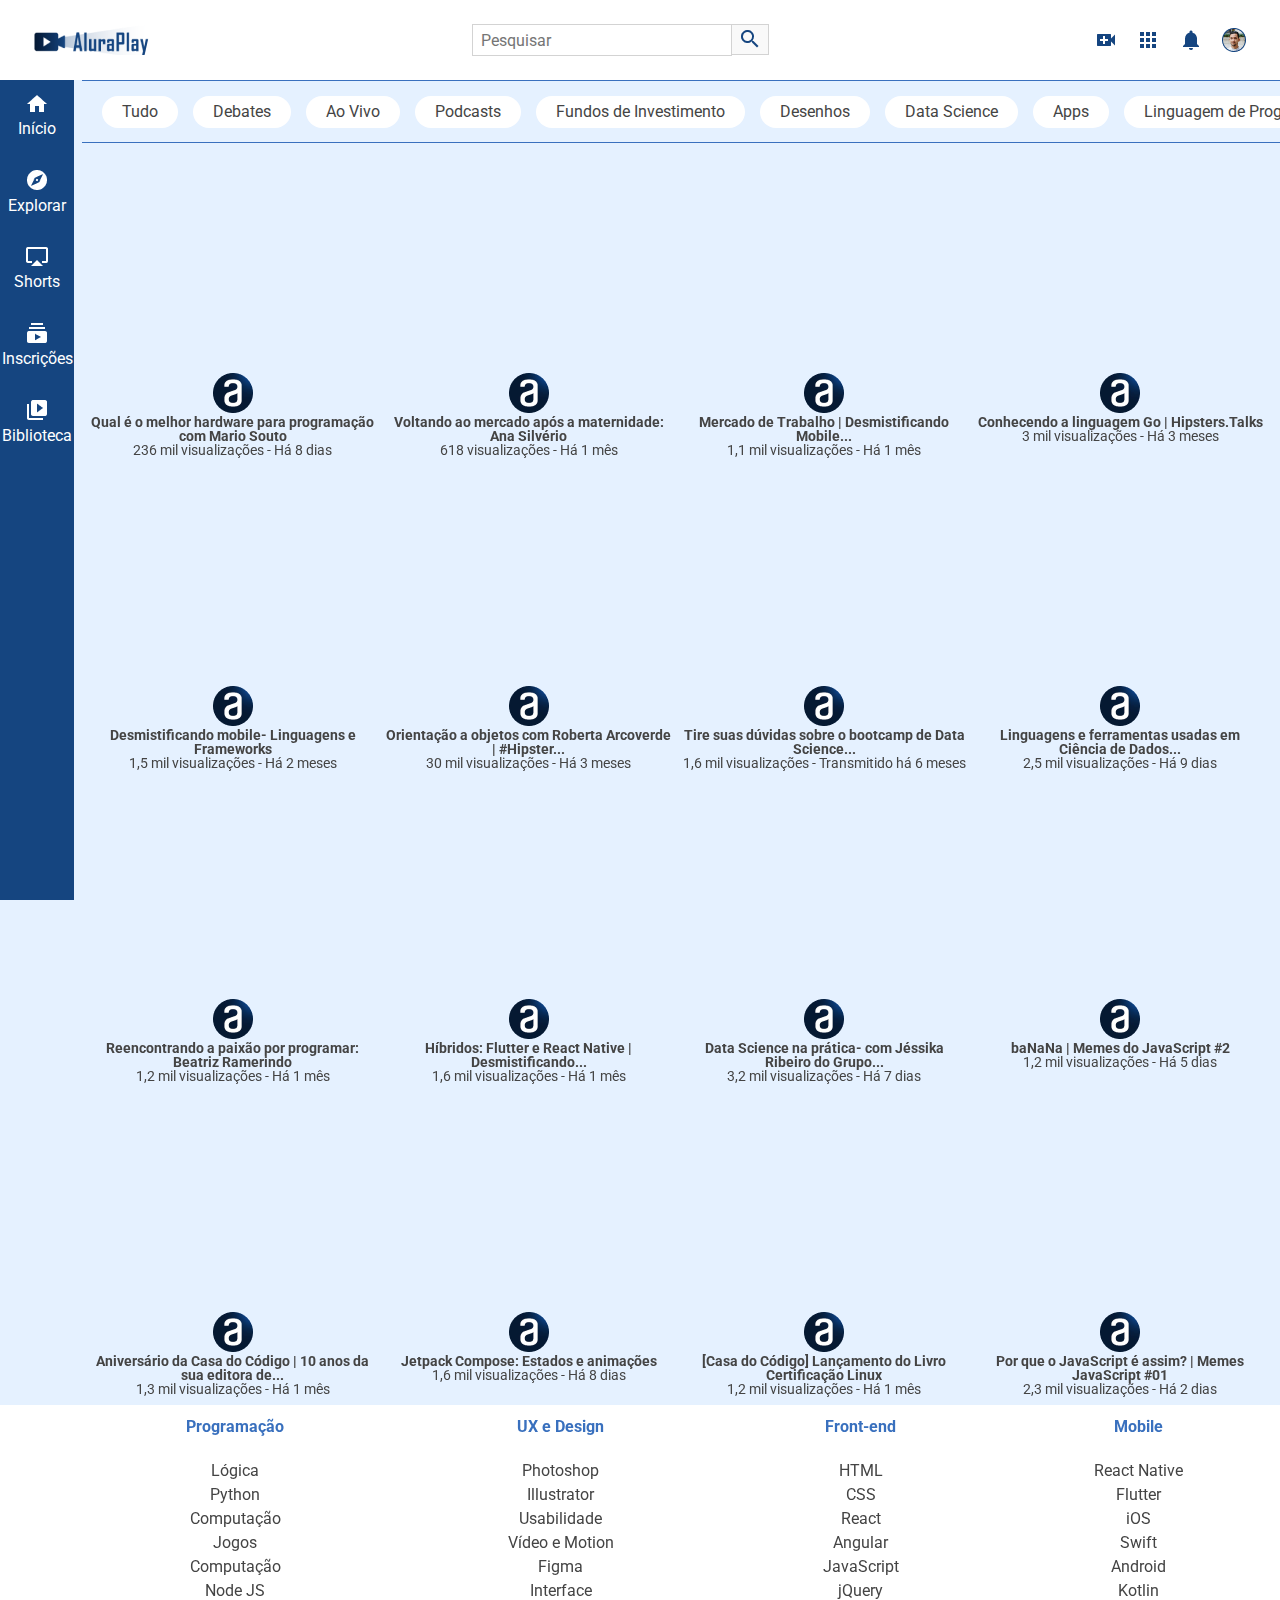
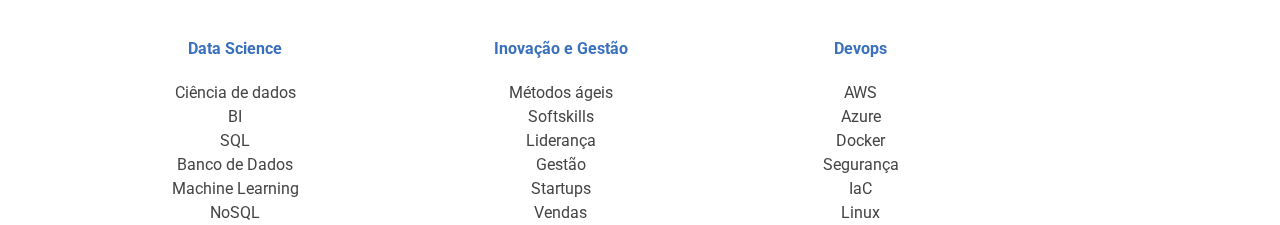
<file: CSS-Flexbox-e-layouts-responsivos/index.html>
<!DOCTYPE html>
<html lang="pt-br">

<head>
    <meta charset="UTF-8">
    <meta http-equiv="X-UA-Compatible" content="IE=edge">
    <meta name="viewport" content="width=device-width, initial-scale=1.0">
    <link href="https://fonts.googleapis.com/css2?family=Roboto:wght@400;700&display=swap" rel="stylesheet">
    <link rel="stylesheet" href="./css/reset.css">
    <link rel="stylesheet" href="./css/estilos.css">
    <link rel="stylesheet" href="flexbox.css">
    <title>AluraPlay</title>
    <link rel="shortcut icon" href="./img/favicon.ico" type="image/x-icon">
</head>

<body>

    <!-- Cabecalho -->
    <header>

        <nav class="cabecalho__container">

            <h1 class="logo__item" href="#"></h1>

            <div class="cabecalho__pesquisar__item">
                <form action="">
                    <input type="search" placeholder="Pesquisar" id="pesquisar" class="pesquisar__input">
                    <label for="pesquisar" class="pesquisar__label"></label>
                </form>
                <a href="#" class="cabecalho__audio"></a>
            </div>

            <div class="cabecalho__icones__item">
                <a href="#" class="cabecalho__videos"></a>
                <a href="#" class="cabecalho__apps"></a>
                <a href="#" class="cabecalho__notificacoes"></a>
                <a href="#" class="cabecalho__avatar"></a>
            </div>

        </nav>

    </header>

    <!-- Menu late ral -->

    <aside class="menu__container">
        <ul class="menu__lista">
            <li>
                <a class="menu__itens" href="#">
                    <i class="icone__inicio icone-item"></i>
                    <span>Início</span></a>
            </li>

            <li>
                <a class="menu__itens" href="#">
                    <i class="icone__explorar icone-item"></i>
                    <span>Explorar</span></a>
            </li>

            <li>
                <a class="menu__itens" href="#">
                    <i class="icone__shorts icone-item"></i>
                    <span>Shorts</span></a>
            </li>

            <li>
                <a class="menu__itens" href="#">
                    <i class="icone__inscricoes icone-item"></i>
                    <span>Inscrições</span></a>
            </li>

            <li>
                <a class="menu__itens" href="#">
                    <i class="icone__biblioteca icone-item"></i>
                    <span>Biblioteca</span></a>
            </li>
        </ul>

        <ul class="menu__lista">
            <li>
                <a class="menu__itens" href="#">
                    <i class="icone__historico icone-item"></i>
                    <span>Histórico</span></a>
            </li>

            <li>
                <a class="menu__itens" href="#">
                    <i class="icone__relogio icone-item"></i>
                    <span>Assistir mais tarde</span></a>
            </li>

            <li>
                <a class="menu__itens" href="#">
                    <i class="icone__like icone-item"></i>
                    <span>Marcados com like</span></a>
            </li>
        </ul>

        <ul class="menu__lista">
            <li>
                <a class="menu__itens" href="#">
                    <i class="icone__mostrar icone-item"></i>
                    <span>Mostrar mais 2</span></a>
            </li>

            <li>
                <a class="menu__itens" href="#">
                    <i class="icone__deschamps icone-item"></i>
                    <span>Felipe Deschamps</span></a>
            </li>

            <li>
                <a class="menu__itens" href="#">
                    <i class="icone__nerd icone-item"></i>
                    <span>Jovem Nerd</span></a>
            </li>

            <li>
                <a class="menu__itens" href="#">
                    <i class="icone__souto icone-item"></i>
                    <span>Mario Souto</span></a>
            </li>

            <li>
                <a class="menu__itens" href="#">
                    <i class="icone__iamarino icone-item"></i>
                    <span>Atila Iamarino</span></a>
            </li>

            <li>
                <a class="menu__itens" href="#">
                    <i class="icone__ballerini icone-item"></i>
                    <span>Rafaella Ballerini</span></a>
            </li>

            <li>
                <a class="menu__itens" href="#">
                    <i class="icone__gaveta icone-item"></i>
                    <span>Gaveta</span></a>
            </li>

            <li>
                <a class="menu__itens" href="#">
                    <i class="icone__alura icone-item"></i>
                    <span>Alura</span></a>
            </li>

            <li>
                <a class="menu__itens inscricoes" href="#">INSCRIÇÕES</a>
            </li>
        </ul>

        <ul class="menu__lista">
            <li class="jogos">
                <a class="menu__itens" href="#">
                    <i class="icone__jogos icone-item"></i>
                    <span>Jogos</span></a>
            </li>

            <li class="filmes">
                <a class="menu__itens" href="#">
                    <i class="icone__filmes icone-item"></i>
                    <span>Filmes</span></a>
            </li>
            <li class="premium">
                <a class="menu__itens" href="#">
                    <i class="icone__videos icone-item"></i>
                    <span>Vídeo Premium</span></a>
            </li>

            <li class="menu__itens maispagina">
                <a href="#">MAIS DA PÁGINA</a>
            </li>
        </ul>
    </aside>

    <!-- Seção superior -->

    <section class="superior__secao__container">
        <a class="superior__item" href="#">Tudo</a>
        <a class="superior__item" href="#">Debates</a>
        <a class="superior__item" href="#">Ao Vivo</a>
        <a class="superior__item" href="#">Podcasts</a>
        <a class="superior__item" href="#">Fundos de Investimento</a>
        <a class="superior__item" href="#">Desenhos</a>
        <a class="superior__item" href="#">Data Science</a>
        <a class="superior__item" href="#">Apps</a>
        <a class="superior__item" href="#">Linguagem de Programação</a>
        <a class="superior__item" href="#">Ciência da Computação</a>
        <a class="superior__item" href="#">Marketing</a>
    </section>

    <!-- Vídeos -->

    <ul class="videos__container">
        <li class="videos__item">
            <iframe width="100%" height="72%" src="https://www.youtube.com/embed/pA-EgOaF23I" title="YouTube video player" frameborder="0" allow="accelerometer; autoplay; clipboard-write; encrypted-media; gyroscope; picture-in-picture; web-share" allowfullscreen></iframe>
            <div class="descricao-video">
                <img src="img/videos/Ellipse 11.png" alt="Logo do canal Alura Cursos Online">
                <h3>Qual é o melhor hardware para programação com Mario Souto</h3>
                <p>236 mil visualizações - Há 8 dias</p>
            </div>
        </li>
        <li class="videos__item">
            <iframe width="100%"  height="72%" src="https://www.youtube.com/embed/OrnUhR41MYI"
                title="Voltando ao mercado após a maternidade: Ana Silvério" frameborder="0"
                allow="accelerometer; autoplay; clipboard-write; encrypted-media; gyroscope; picture-in-picture"
                allowfullscreen></iframe>
            <div class="descricao-video">
                <img src="./img/videos/Ellipse 11.png" alt="Logo do canal Alura Cursos Online">
                <h3>Voltando ao mercado após a maternidade: Ana Silvério</h3>
                <p>618 visualizações - Há 1 mês</p>
            </div>
        </li>
        <li class="videos__item">
            <iframe width="100%"  height="72%" src="https://www.youtube.com/embed/YhnNOTde2I0"
                title="Mercado de Trabalho | Desmistificando Mobile - Episódio 5" frameborder="0"
                allow="accelerometer; autoplay; clipboard-write; encrypted-media; gyroscope; picture-in-picture"
                allowfullscreen></iframe>
            <div class="descricao-video">
                <img src="./img/videos/Ellipse 11.png" alt="Logo do canal Alura Cursos Online">
                <h3>Mercado de Trabalho | Desmistificando Mobile...</h3>
                <p>1,1 mil visualizações - Há 1 mês</p>
            </div>
        </li>
        <li class="videos__item">
            <iframe width="100%"  height="72%" src="https://www.youtube.com/embed/y8FeZMv37WU" title="Conhecendo a linguagem Go | Hipsters.Talks"
                frameborder="0"
                allow="accelerometer; autoplay; clipboard-write; encrypted-media; gyroscope; picture-in-picture"
                allowfullscreen></iframe>
            <div class="descricao-video">
                <img src="./img/videos/Ellipse 11.png" alt="Logo do canal Alura Cursos Online">
                <h3>Conhecendo a linguagem Go | Hipsters.Talks</h3>
                <p>3 mil visualizações - Há 3 meses</p>
            </div>
        </li>
        <li class="videos__item">
            <iframe width="100%"  height="72%" src="https://www.youtube.com/embed/fmu1LQvZhms"
                title="Desmistificando mobile- Linguagens e Frameworks - Episódio 2" frameborder="0"
                allow="accelerometer; autoplay; clipboard-write; encrypted-media; gyroscope; picture-in-picture"
                allowfullscreen></iframe>
            <div class="descricao-video">
                <img src="./img/videos/Ellipse 11.png" alt="Logo do canal Alura Cursos Online">
                <h3>Desmistificando mobile- Linguagens e Frameworks</h3>
                <p>1,5 mil visualizações - Há 2 meses</p>
            </div>
        </li>
        <li class="videos__item">
            <iframe width="100%"  height="72%" src="https://www.youtube.com/embed/jpuJ1qrluoU"
                title="Orientação a objetos com Roberta Arcoverde | #HipstersPontoTube" frameborder="0"
                allow="accelerometer; autoplay; clipboard-write; encrypted-media; gyroscope; picture-in-picture"
                allowfullscreen></iframe>
            <div class="descricao-video">
                <img src="./img/videos/Ellipse 11.png" alt="Logo do canal Alura Cursos Online">
                <h3>Orientação a objetos com Roberta Arcoverde | #Hipster...</h3>
                <p>30 mil visualizações - Há 3 meses</p>
            </div>
        </li>
        <li class="videos__item">
            <iframe width="100%"  height="72%" src="https://www.youtube.com/embed/2HhPcadvjqU"
                title="Tire suas dúvidas sobre o bootcamp de Data Science." frameborder="0"
                allow="accelerometer; autoplay; clipboard-write; encrypted-media; gyroscope; picture-in-picture"
                allowfullscreen></iframe>
            <div class="descricao-video">
                <img src="./img/videos/Ellipse 11.png" alt="Logo do canal Alura Cursos Online">
                <h3>Tire suas dúvidas sobre o bootcamp de Data Science...</h3>
                <p>1,6 mil visualizações - Transmitido há 6 meses</p>
            </div>
        </li>
        <li class="videos__item">
            <iframe width="100%"  height="72%" src="https://www.youtube.com/embed/h83e1aAM5xQ" title="
                4:06
                TOCANDO AGORA
                Linguagens e ferramentas usadas em Ciência de Dados | Universo Data Science - Episódio 3"
                frameborder="0"
                allow="accelerometer; autoplay; clipboard-write; encrypted-media; gyroscope; picture-in-picture"
                allowfullscreen></iframe>
            <div class="descricao-video">
                <img src="./img/videos/Ellipse 11.png" alt="Logo do canal Alura Cursos Online">
                <h3>Linguagens e ferramentas usadas em Ciência de Dados...</h3>
                <p>2,5 mil visualizações - Há 9 dias</p>
            </div>
        </li>
        <li class="videos__item">
            <iframe width="100%"  height="72%" src="https://www.youtube.com/embed/CnB3eLTrkn4"
                title="Reencontrando a paixão por programar: Beatriz Ramerindo" frameborder="0"
                allow="accelerometer; autoplay; clipboard-write; encrypted-media; gyroscope; picture-in-picture"
                allowfullscreen></iframe>
            <div class="descricao-video">
                <img src="./img/videos/Ellipse 11.png" alt="Logo do canal Alura Cursos Online">
                <h3>Reencontrando a paixão por programar: Beatriz Ramerindo</h3>
                <p>1,2 mil visualizações - Há 1 mês</p>
            </div>
        </li>
        <li class="videos__item">
            <iframe width="100%"  height="72%" src="https://www.youtube.com/embed/vf9P_PycgRw"
                title="Híbridos: Flutter e React Native | Desmistificando Mobile - Episódio 4" frameborder="0"
                allow="accelerometer; autoplay; clipboard-write; encrypted-media; gyroscope; picture-in-picture"
                allowfullscreen></iframe>
            <div class="descricao-video">
                <img src="./img/videos/Ellipse 11.png" alt="Logo do canal Alura Cursos Online">
                <h3>Híbridos: Flutter e React Native | Desmistificando...</h3>
                <p>1,6 mil visualizações - Há 1 mês</p>
            </div>
        </li>
        <li class="videos__item">
            <iframe width="100%"  height="72%" src="https://www.youtube.com/embed/Nts3P35mHzE"
                title="Data Science na prática- com Jéssika Ribeiro do Grupo Boticário | Universo Data Science - Episódio 4"
                frameborder="0"
                allow="accelerometer; autoplay; clipboard-write; encrypted-media; gyroscope; picture-in-picture"
                allowfullscreen></iframe>
            <div class="descricao-video">
                <img src="./img/videos/Ellipse 11.png" alt="Logo do canal Alura Cursos Online">
                <h3>Data Science na prática- com Jéssika Ribeiro do Grupo...</h3>
                <p>3,2 mil visualizações - Há 7 dias</p>
            </div>
        </li>
        <li class="videos__item">
            <iframe width="100%"  height="72%" src="https://www.youtube.com/embed/HBVCsBtsmzA" title="baNaNa | Memes do JavaScript - Episódio 2"
                frameborder="0"
                allow="accelerometer; autoplay; clipboard-write; encrypted-media; gyroscope; picture-in-picture"
                allowfullscreen></iframe>
            <div class="descricao-video">
                <img src="./img/videos/Ellipse 11.png" alt="Logo do canal Alura Cursos Online">
                <h3>baNaNa | Memes do JavaScript #2</h3>
                <p>1,2 mil visualizações - Há 5 dias</p>
            </div>
        </li>
        <li class="videos__item">
            <iframe width="100%"  height="72%" src="https://www.youtube.com/embed/SyEdlBSw11k"
                title="Aniversário da Casa do Código | 10 anos da sua editora de Tecnologia" frameborder="0"
                allow="accelerometer; autoplay; clipboard-write; encrypted-media; gyroscope; picture-in-picture"
                allowfullscreen></iframe>
            <div class="descricao-video">
                <img src="./img/videos/Ellipse 11.png" alt="Logo do canal Alura Cursos Online">
                <h3>Aniversário da Casa do Código | 10 anos da sua editora de...</h3>
                <p>1,3 mil visualizações - Há 1 mês</p>
            </div>
        </li>
        <li class="videos__item">
            <iframe width="100%"  height="72%" src="https://www.youtube.com/embed/FKYBCl_I9zU"
                title="Jetpack Compose: Estados e animações | #AluraMais" frameborder="0"
                allow="accelerometer; autoplay; clipboard-write; encrypted-media; gyroscope; picture-in-picture"
                allowfullscreen></iframe>
            <div class="descricao-video">
                <img src="./img/videos/Ellipse 11.png" alt="Logo do canal Alura Cursos Online">
                <h3>Jetpack Compose: Estados e animações</h3>
                <p>1,6 mil visualizações - Há 8 dias</p>
            </div>
        </li>
        <li class="videos__item">
            <iframe width="100%"  height="72%" src="https://www.youtube.com/embed/68EGCA67g_A"
                title="[Casa do Código] Lançamento do Livro Certificação Linux" frameborder="0"
                allow="accelerometer; autoplay; clipboard-write; encrypted-media; gyroscope; picture-in-picture"
                allowfullscreen></iframe>
            <div class="descricao-video">
                <img src="./img/videos/Ellipse 11.png" alt="Logo do canal Alura Cursos Online">
                <h3>[Casa do Código] Lançamento do Livro Certificação Linux</h3>
                <p>1,2 mil visualizações - Há 1 mês</p>
            </div>
        </li>
        <li class="videos__item">
            <iframe width="100%"  height="72%" src="https://www.youtube.com/embed/VHxoyduIt18"
                title="Por que o JavaScript é assim? | Memes do JavaScript - Episódio 1" frameborder="0"
                allow="accelerometer; autoplay; clipboard-write; encrypted-media; gyroscope; picture-in-picture"
                allowfullscreen></iframe>
            <div class="descricao-video">
                <img src="./img/videos/Ellipse 11.png" alt="Logo do canal Alura Cursos Online">
                <h3>Por que o JavaScript é assim? | Memes JavaScript #01</h3>
                <p>2,3 mil visualizações - Há 2 dias</p>
            </div>
        </li>


    </ul>

    <!-- <Seção rodapé> -->
    <footer class="rodape__container">
        <section>
            <h2 class="rodape__titulo">Programação</h2>
            <p class="rodape__texto">Lógica</p>
            <p>Python</p>
            <p>Computação</p>
            <p>Jogos</p>
            <p>Computação</p>
            <p>Node JS</p>
        </section>

        <section>
            <h2 class="rodape__titulo">Data Science</h2>
            <p class="rodape__texto">Ciência de dados</p>
            <p>BI</p>
            <p>SQL</p>
            <p>Banco de Dados</p>
            <p>Machine Learning</p>
            <p>NoSQL</p>
        </section>

        <section>
            <h2 class="rodape__titulo">UX e Design</h2>
            <p class="rodape__texto">Photoshop</p>
            <p>Illustrator</p>
            <p>Usabilidade</p>
            <p>Vídeo e Motion</p>
            <p>Figma</p>
            <p>Interface</p>
        </section>

        <section>
            <h2 class="rodape__titulo">Inovação e Gestão</h2>
            <p class="rodape__texto">Métodos ágeis</p>
            <p>Softskills</p>
            <p>Liderança</p>
            <p>Gestão</p>
            <p>Startups</p>
            <p>Vendas</p>
        </section>

        <section>
            <h2 class="rodape__titulo">Front-end</h2>
            <p class="rodape__texto">HTML</p>
            <p>CSS</p>
            <p>React</p>
            <p>Angular</p>
            <p>JavaScript</p>
            <p>jQuery</p>
        </section>

        <section>
            <h2 class="rodape__titulo">Devops</h2>
            <p class="rodape__texto">AWS</p>
            <p>Azure</p>
            <p>Docker</p>
            <p>Segurança</p>
            <p>IaC</p>
            <p>Linux</p>
        </section>

        <section>
            <h2 class="rodape__titulo">Mobile</h2>
            <p class="rodape__texto">React Native</p>
            <p>Flutter</p>
            <p>iOS</p>
            <p>Swift</p>
            <p>Android</p>
            <p>Kotlin</p>
        </section>
    </footer>

</body>

</html>
</file>
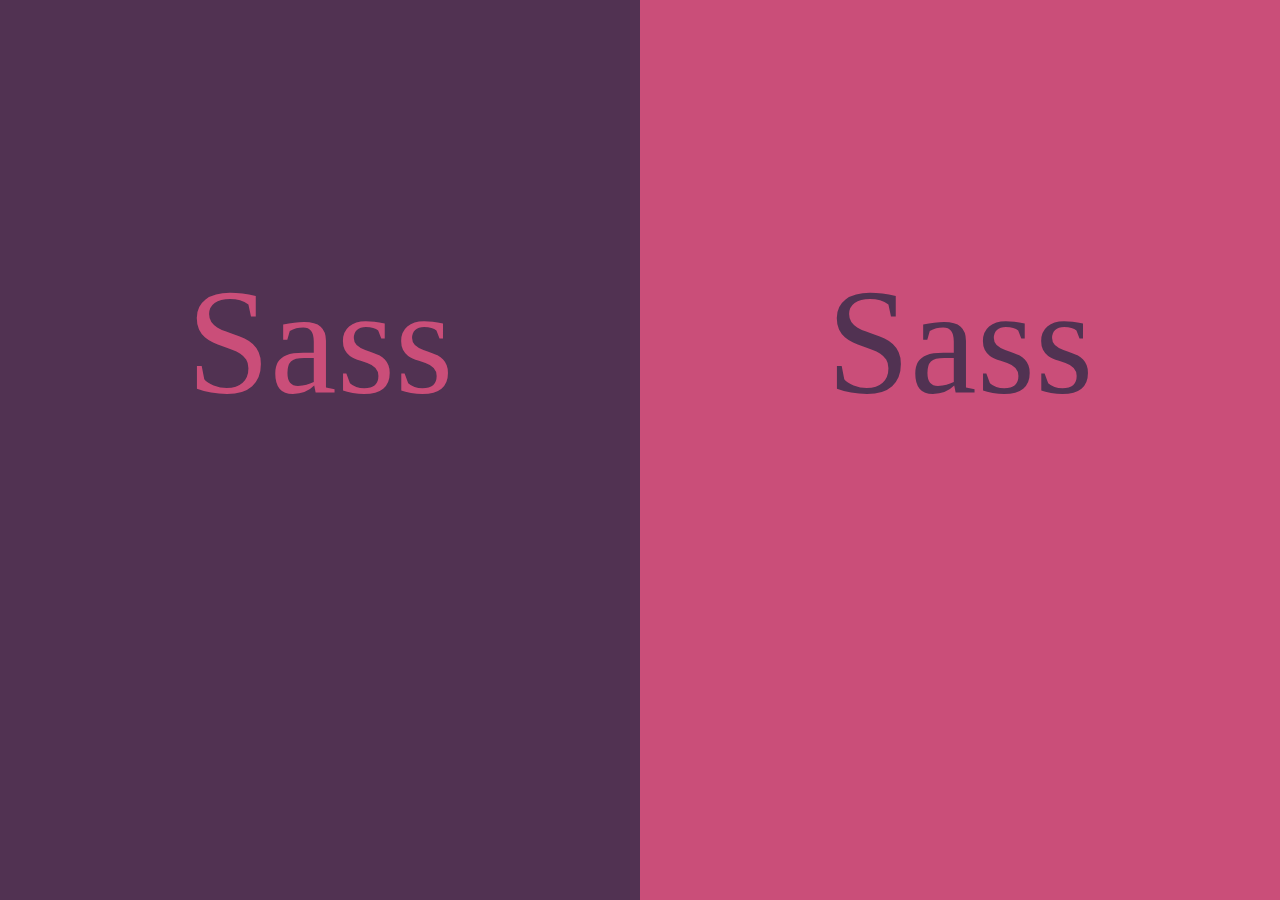
<file: css-sass/index.html>
<!DOCTYPE html>
<html lang="pt-br">
<head>
    <meta charset="UTF-8">
    <meta http-equiv="X-UA-Compatible" content="IE=edge">
    <meta name="viewport" content="width=device-width, initial-scale=1.0">
    <link rel="stylesheet" href="styles/style.css">
    <title>Sass</title>
</head>
<body>
    <div class="container">
        <div class="esquerdo">
            <div class="texto">
                Sass
            </div>
        </div>
        <div class="direito">
            <div class="texto">
                Sass 
            </div>
        </div>
    </div>
    
</body>
</html>
</file>
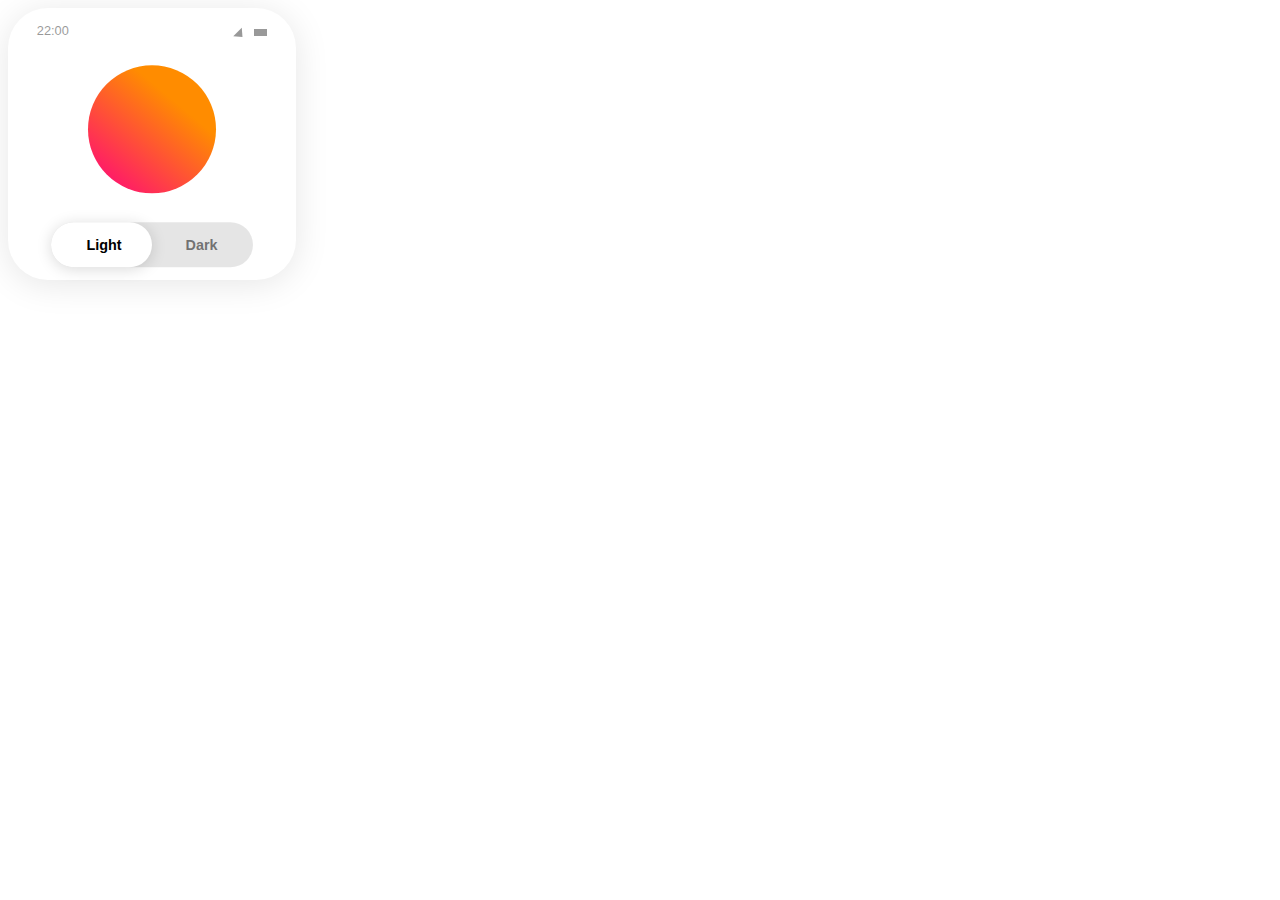
<file: CSS/Light_Dark_Card/index.html>
<!DOCTYPE html>
<html lang="en">
<head>
    <meta charset="UTF-8">
    <meta name="viewport" content="width=device-width, initial-scale=1.0">
    <title>Document</title>
    <link rel="stylesheet" href="style.css">
</head>
<body>
    <input id="switch" type="checkbox" />
    <div class="app">
        <div class="body">

            <div class="phone">

                <div class="menu">
                    <div class="time">22:00</div>
                    <div class="icons">
                        <div class="network"></div>
                        <div class="battery"></div>
                    </div>
                </div>

                <div class="content">
                    <div class="circle">
                        <div class="crescent"></div>
                    </div>

                    <label for="switch">
                        <div class="toggle"></div>
                        <div class="names">
                            <p class="light">Light</p>
                            <p class="dark">Dark</p>
                        </div>
                    </label>
                </div>
            </div>
        </div>
    </div>
    
</body>
</html>
</file>
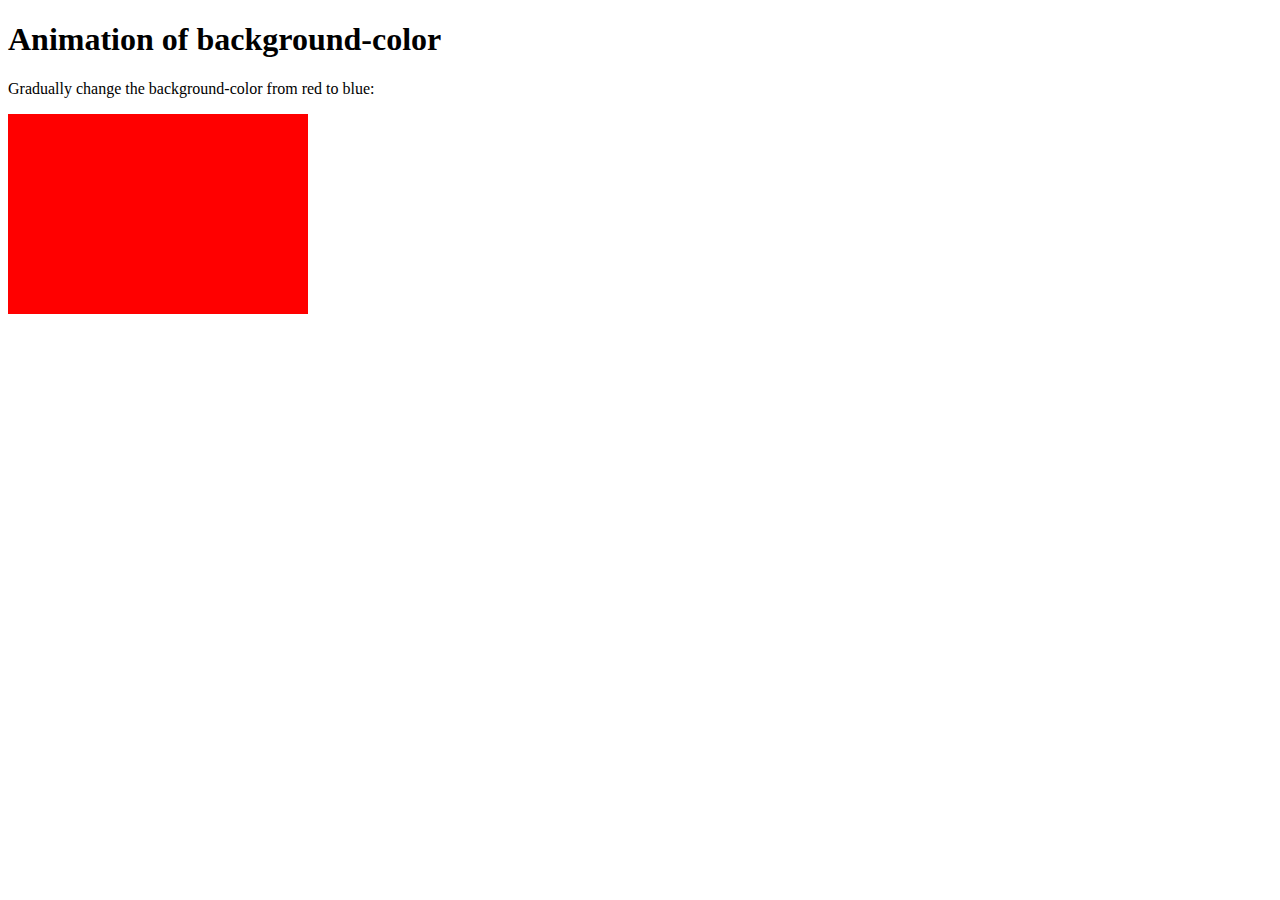
<file: css-praticas/animation.html>
<!DOCTYPE html>
<html>
<head>
<style> 
#myDIV {
  width: 300px;
  height: 200px;
  background: red;
  animation: movimento 3s infinite;
}

@keyframes movimento { /*@keyframe cria uma chamada, como se fosse uma função para ligar com a animation*/
  from {background-color: red;}
  to {background-color: blue;}
}
</style>
</head>
<body>
<h1>Animation of background-color</h1>

<p>Gradually change the background-color from red to blue:<p>

<div id="myDIV"></div>

</body>
</html>
</file>
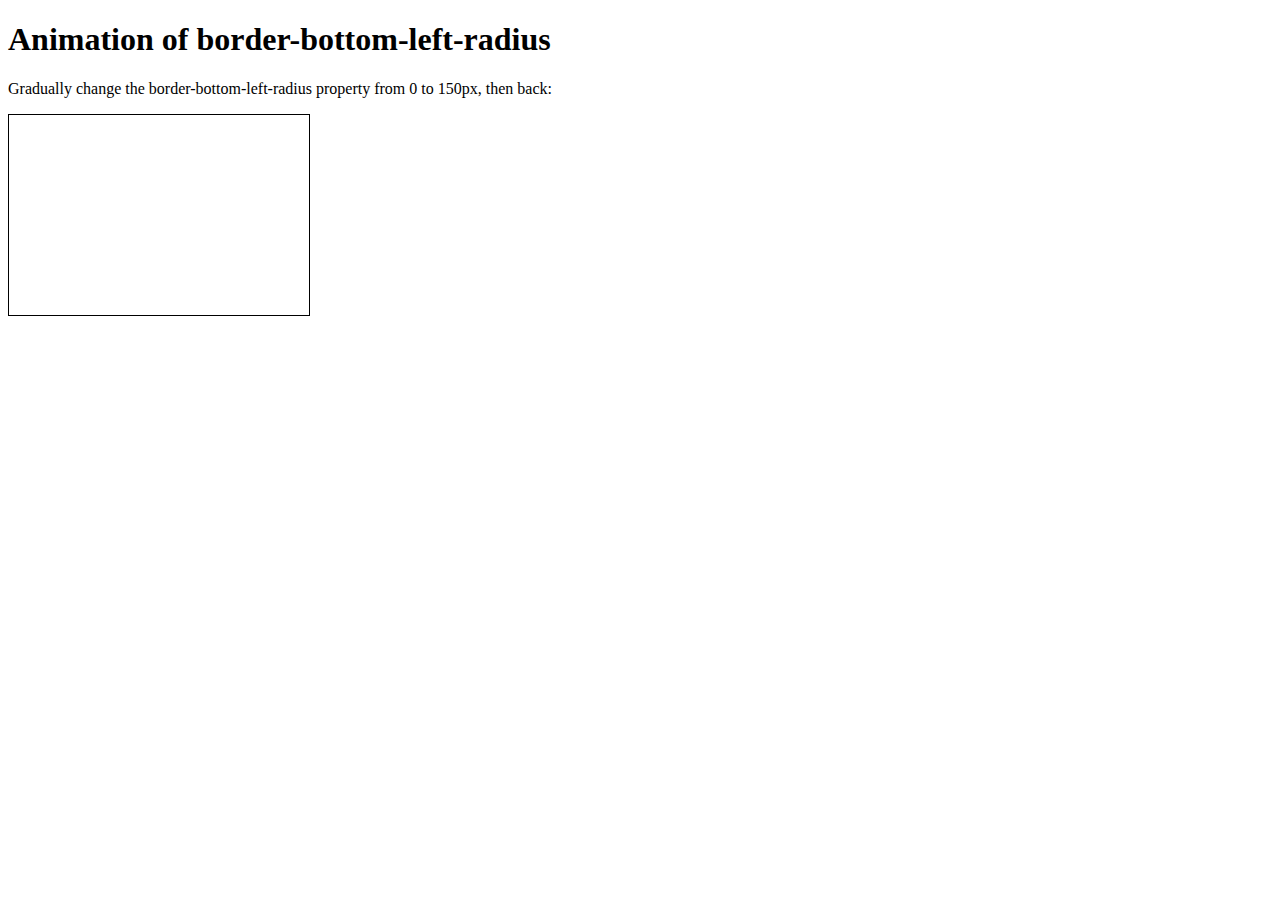
<file: css-praticas/border-radius-animation.html>
<!DOCTYPE html>
<html>
<head>
<style> 
#myDIV {
  width: 300px;
  height: 200px;
  border: 1px solid black;
  animation: mymove 5s infinite;
}

@keyframes mymove {
  50% {border-bottom-left-radius: 150px;}
  50% {border-top-right-radius: 150px;}
  /* 50% {border-top-left-radius: 150px;}
  50% {border-bottom-right-radius: 150px;} */
}
</style>
</head>
<body>

<h1>Animation of border-bottom-left-radius</h1>

<p>Gradually change the border-bottom-left-radius property from 0 to 150px, then back:<p>
<div id="myDIV"></div>

</body>
</html>
</file>
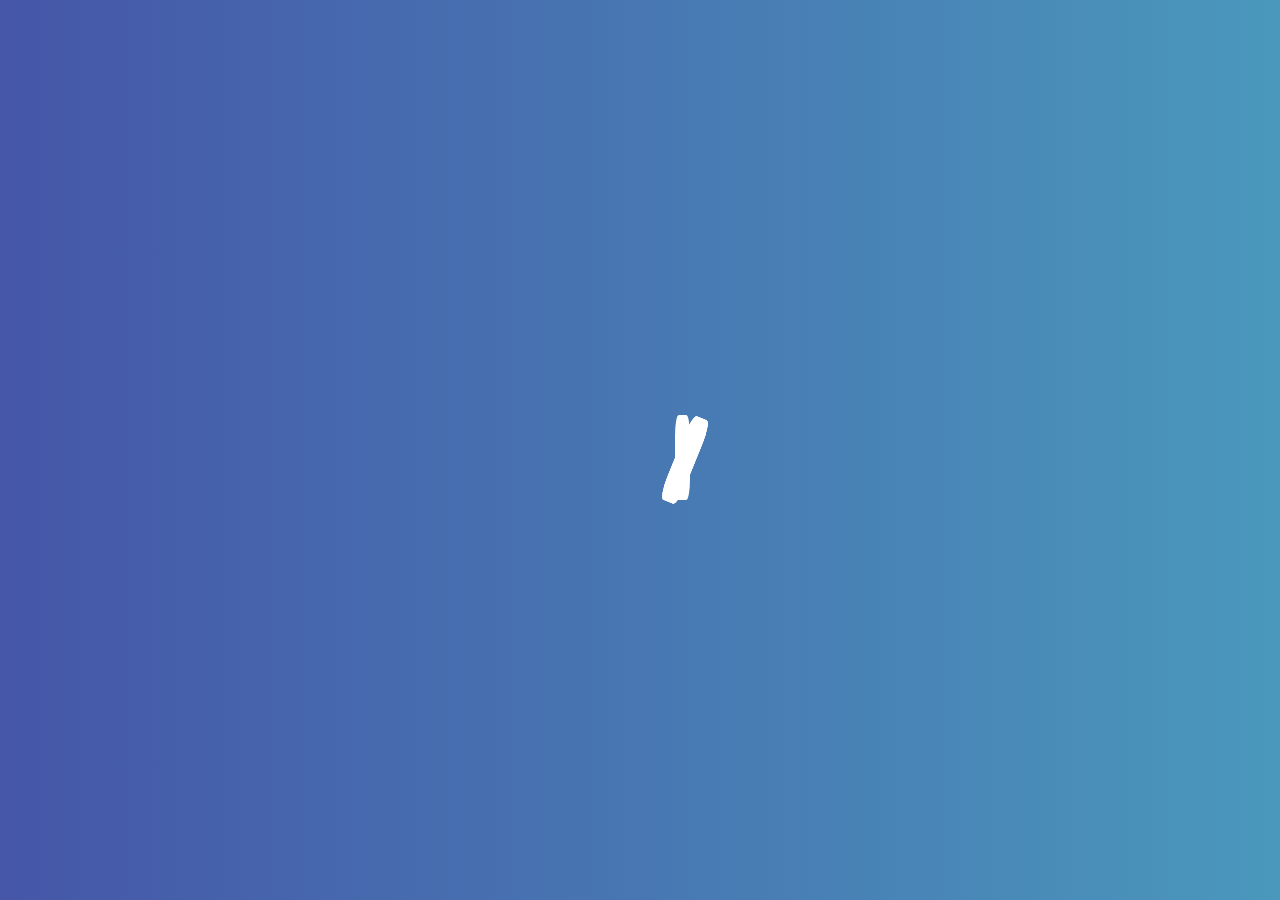
<file: css-praticas/ex001.html>
<!DOCTYPE html>
<html lang="en">
<head>
    <meta charset="UTF-8">
    <meta http-equiv="X-UA-Compatible" content="IE=edge">
    <meta name="viewport" content="width=device-width, initial-scale=1.0">
    <title>Day 001</title>
    <link rel="stylesheet" href="style.css">
</head>
<body>
    <div class="container">
        <h1 class="txt txt1"></h1>
        <h2 class="txt txt2"></h2>
        <h3 class="txt txt3"></h3>
    </div>
</body>
</html>
</file>
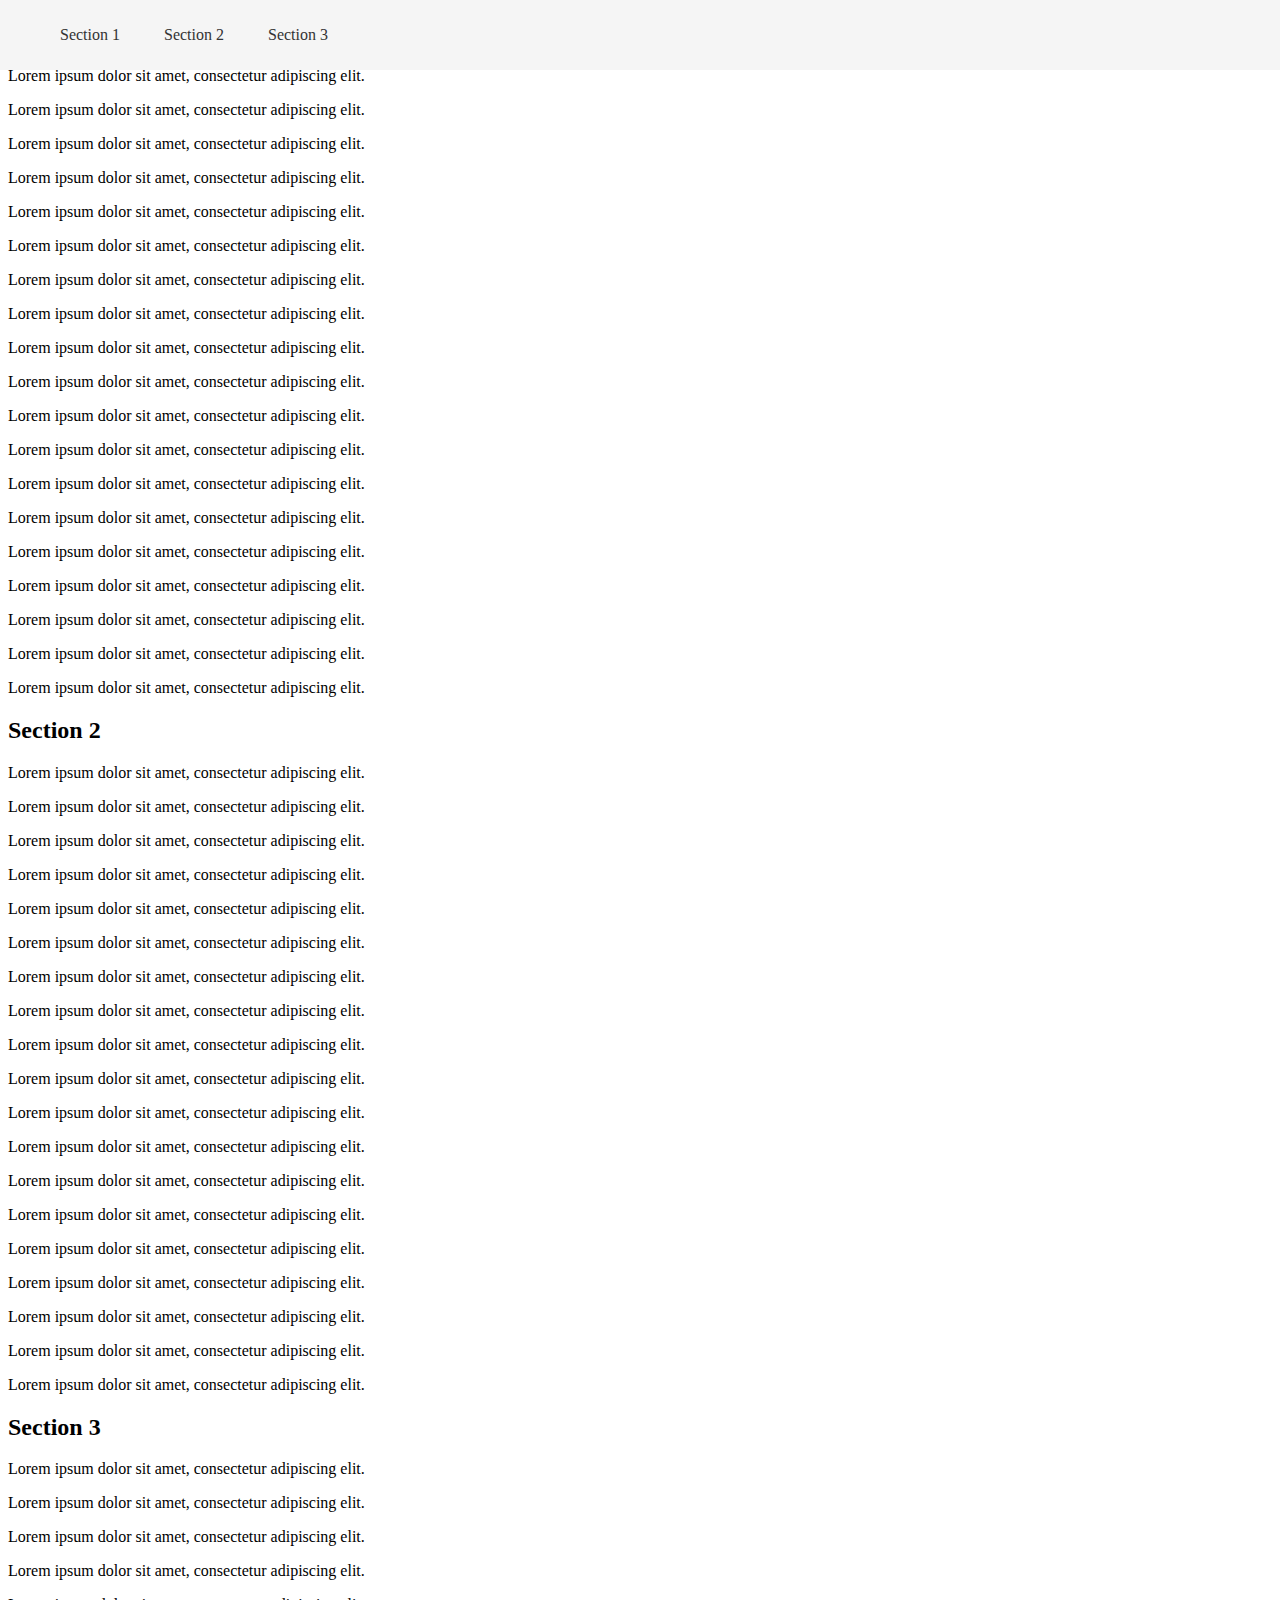
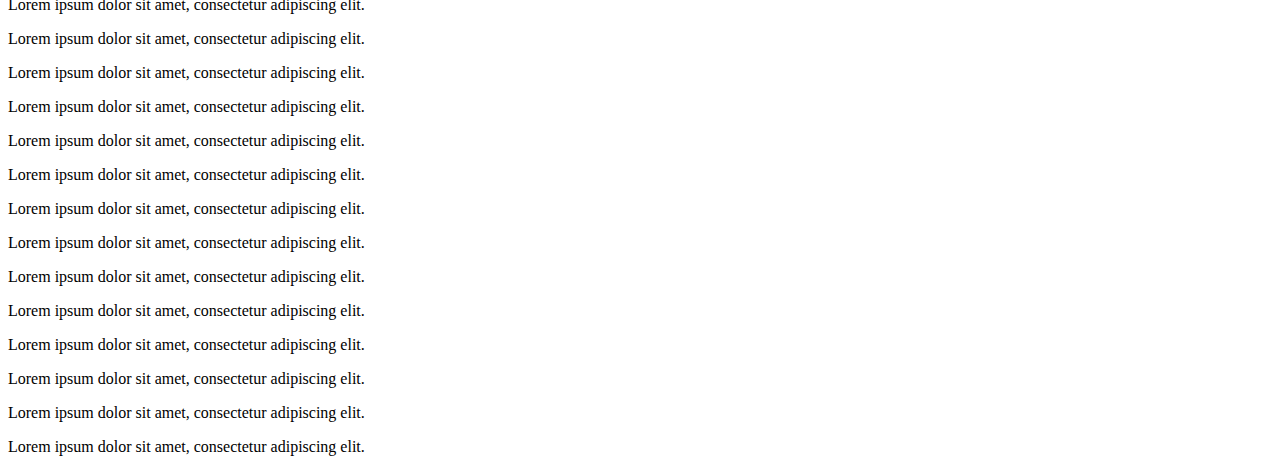
<file: css-praticas/menu-nav-section.html>
<!DOCTYPE html>
<html lang="en">
<head>
    <meta charset="UTF-8">
    <meta name="viewport" content="width=device-width, initial-scale=1.0">
    <title>Document</title>
</head>
<style>
    .menu-fixed {
  position: fixed;
  top: 0;
  left: 0;
  width: 100%;
  background-color: #f5f5f5;
  z-index: 9999;
}

.menu-fixed li {
  display: inline-block;
  margin: 0 10px;
}

.menu-fixed li a {
  display: block;
  padding: 10px;
  color: #333;
  text-decoration: none;
}

.section-border {
  border-bottom: 2px solid red;
}

</style>
<body>
    <nav class="menu-fixed">
      <ul>
        <li><a href="#section1">Section 1</a></li>
        <li><a href="#section2">Section 2</a></li>
        <li><a href="#section3">Section 3</a></li>
      </ul>
    </nav>
  
    <section id="section1">
      <h2>Section 1</h2>    
      <p>Lorem ipsum dolor sit amet, consectetur adipiscing elit.</p>
      <p>Lorem ipsum dolor sit amet, consectetur adipiscing elit.</p>
      <p>Lorem ipsum dolor sit amet, consectetur adipiscing elit.</p>
      <p>Lorem ipsum dolor sit amet, consectetur adipiscing elit.</p>
      <p>Lorem ipsum dolor sit amet, consectetur adipiscing elit.</p>
      <p>Lorem ipsum dolor sit amet, consectetur adipiscing elit.</p>
      <p>Lorem ipsum dolor sit amet, consectetur adipiscing elit.</p>
      <p>Lorem ipsum dolor sit amet, consectetur adipiscing elit.</p>
      <p>Lorem ipsum dolor sit amet, consectetur adipiscing elit.</p>
      <p>Lorem ipsum dolor sit amet, consectetur adipiscing elit.</p>
      <p>Lorem ipsum dolor sit amet, consectetur adipiscing elit.</p>
      <p>Lorem ipsum dolor sit amet, consectetur adipiscing elit.</p>
      <p>Lorem ipsum dolor sit amet, consectetur adipiscing elit.</p>
      <p>Lorem ipsum dolor sit amet, consectetur adipiscing elit.</p>
      <p>Lorem ipsum dolor sit amet, consectetur adipiscing elit.</p>
      <p>Lorem ipsum dolor sit amet, consectetur adipiscing elit.</p>
      <p>Lorem ipsum dolor sit amet, consectetur adipiscing elit.</p>
      <p>Lorem ipsum dolor sit amet, consectetur adipiscing elit.</p>
      <p>Lorem ipsum dolor sit amet, consectetur adipiscing elit.</p> 
    </section>
  
    <section id="section2">
      <h2>Section 2</h2>  
      <p>Lorem ipsum dolor sit amet, consectetur adipiscing elit.</p>
      <p>Lorem ipsum dolor sit amet, consectetur adipiscing elit.</p>
      <p>Lorem ipsum dolor sit amet, consectetur adipiscing elit.</p>
      <p>Lorem ipsum dolor sit amet, consectetur adipiscing elit.</p>
      <p>Lorem ipsum dolor sit amet, consectetur adipiscing elit.</p>
      <p>Lorem ipsum dolor sit amet, consectetur adipiscing elit.</p>
      <p>Lorem ipsum dolor sit amet, consectetur adipiscing elit.</p>
      <p>Lorem ipsum dolor sit amet, consectetur adipiscing elit.</p>
      <p>Lorem ipsum dolor sit amet, consectetur adipiscing elit.</p>
      <p>Lorem ipsum dolor sit amet, consectetur adipiscing elit.</p>
      <p>Lorem ipsum dolor sit amet, consectetur adipiscing elit.</p>
      <p>Lorem ipsum dolor sit amet, consectetur adipiscing elit.</p>
      <p>Lorem ipsum dolor sit amet, consectetur adipiscing elit.</p>
      <p>Lorem ipsum dolor sit amet, consectetur adipiscing elit.</p>
      <p>Lorem ipsum dolor sit amet, consectetur adipiscing elit.</p>
      <p>Lorem ipsum dolor sit amet, consectetur adipiscing elit.</p>
      <p>Lorem ipsum dolor sit amet, consectetur adipiscing elit.</p>
      <p>Lorem ipsum dolor sit amet, consectetur adipiscing elit.</p>
      <p>Lorem ipsum dolor sit amet, consectetur adipiscing elit.</p>
    </section>
  
    <section id="section3">
      <h2>Section 3</h2>
      
      <p>Lorem ipsum dolor sit amet, consectetur adipiscing elit.</p>
      <p>Lorem ipsum dolor sit amet, consectetur adipiscing elit.</p>
      <p>Lorem ipsum dolor sit amet, consectetur adipiscing elit.</p>
      <p>Lorem ipsum dolor sit amet, consectetur adipiscing elit.</p>
      <p>Lorem ipsum dolor sit amet, consectetur adipiscing elit.</p>
      <p>Lorem ipsum dolor sit amet, consectetur adipiscing elit.</p>
      <p>Lorem ipsum dolor sit amet, consectetur adipiscing elit.</p>
      <p>Lorem ipsum dolor sit amet, consectetur adipiscing elit.</p>
      <p>Lorem ipsum dolor sit amet, consectetur adipiscing elit.</p>
      <p>Lorem ipsum dolor sit amet, consectetur adipiscing elit.</p>
      <p>Lorem ipsum dolor sit amet, consectetur adipiscing elit.</p>
      <p>Lorem ipsum dolor sit amet, consectetur adipiscing elit.</p>
      <p>Lorem ipsum dolor sit amet, consectetur adipiscing elit.</p>
      <p>Lorem ipsum dolor sit amet, consectetur adipiscing elit.</p>
      <p>Lorem ipsum dolor sit amet, consectetur adipiscing elit.</p>
      <p>Lorem ipsum dolor sit amet, consectetur adipiscing elit.</p>
      <p>Lorem ipsum dolor sit amet, consectetur adipiscing elit.</p>
      <p>Lorem ipsum dolor sit amet, consectetur adipiscing elit.</p>
    </section>
  </body>
  
<body>
    <script>
        document.addEventListener("DOMContentLoaded", function() {
            var sections = document.querySelectorAll("section"); /*tag section*/
            var menuItems = document.querySelectorAll(".menu-fixed li"); /*menu nav*/
        
            window.addEventListener("scroll", function() {
            var currentScroll = window.scrollY;
        
            sections.forEach(function(section, index) {
                var sectionTop = section.offsetTop; /*O HTMLElement.offsetTop é um método apenas de leitura que retorna a medida, em pixels, da distância do elemento atual em relação ao topo do offsetParent.*/
                var sectionHeight = section.offsetHeight; /*A propriedade HTMLElement.offsetHeight é somente leitura e retorna um valor do tipo inteiro a altura de um elemento incluindo padding-top+padding-bottom+border-top+border-bottom.*/
        
                if (currentScroll >= sectionTop && currentScroll < sectionTop + sectionHeight) {
                menuItems[index].classList.add("section-border");
                } else {
                menuItems[index].classList.remove("section-border");
                }
            });
            });
        });

        /*Explicação do código:
        
        Essa função em JavaScript é um event listener que monitora o evento de rolagem da janela (scroll) e executa uma ação sempre que o evento ocorre.

        A função começa obtendo a posição atual de rolagem vertical da janela, armazenada na variável currentScroll usando window.scrollY. Em seguida, ela itera sobre cada seção definida no código e verifica se a posição de rolagem atual está dentro dos limites superiores e inferiores da seção.

        Para cada seção, o código obtém a posição superior (offsetTop) e a altura (offsetHeight) da seção. A posição superior é a distância em pixels do topo da página até o início da seção, enquanto a altura é a altura da própria seção.

        Em seguida, ele verifica se a posição de rolagem atual (currentScroll) está entre a posição superior da seção (sectionTop) e o limite inferior da seção (sectionTop + sectionHeight). Se essa condição for verdadeira, significa que o usuário está atualmente visualizando essa seção na janela e, portanto, adiciona uma classe CSS chamada "section-border" ao item de menu correspondente a essa seção usando menuItems[index].classList.add("section-border").

        Se a condição não for verdadeira, significa que o usuário não está visualizando essa seção e a classe CSS é removida do item de menu correspondente usando menuItems[index].classList.remove("section-border").

        Em resumo, essa função adiciona uma classe CSS específica aos itens de menu que correspondem às seções visíveis na janela durante a rolagem, permitindo a aplicação de estilos personalizados aos itens de menu ativos. Isso é útil, por exemplo, para destacar visualmente o item de menu da seção atualmente visível na página.*/
    </script>
</body>
</html>
</file>
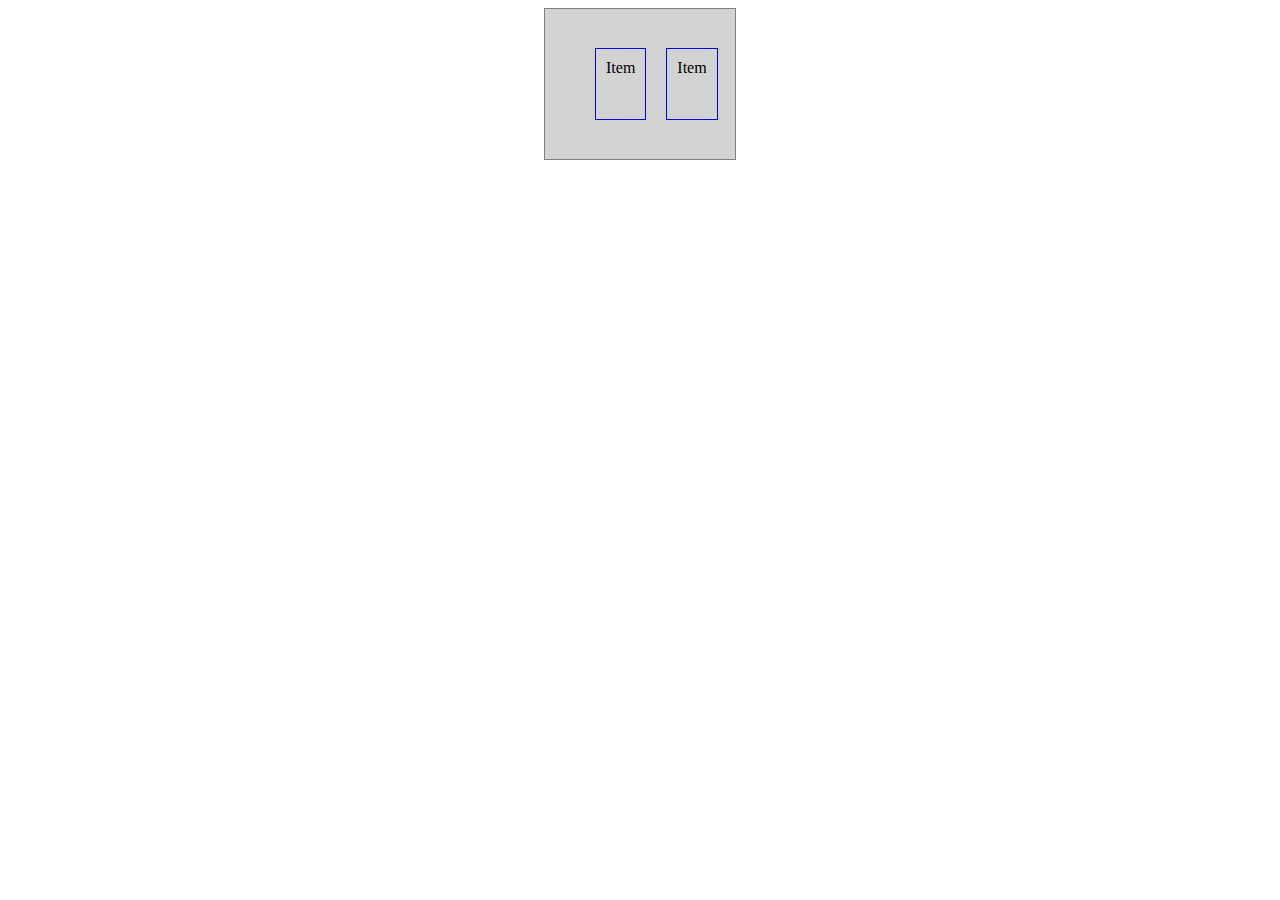
<file: css-praticas/scrollbar.html>
<!DOCTYPE html>
<html lang="pt-br">
<head>
    <meta charset="UTF-8">
    <meta name="viewport" content="width=device-width, initial-scale=1.0">
    <title>Estilizando ScrollBar</title>
    <style>
        li{
            list-style: none;
        }
        .container-lista{
            align-items: center;
            margin: auto;
            display: flex;
            width: 150px;
            height: 150px;
            background-color: lightgray;
            border: 1px solid rgba(0, 0, 0, 0.404);
            overflow-x: scroll;

        }
        ::-webkit-scrollbar-track {
            background: #fff; 
        }
        ::-webkit-scrollbar-thumb {
            background: #333; 
        }
        .container-lista li{
            border: 1px solid blue;
            width: 100px;
            height: 50px;
            margin: 10px;
            padding: 10px;
        }
    </style>
</head>
<body>
    <ul class="container-lista">
        <li>Item</li>
        <li>Item</li>
        <li>Item</li>
        <li>Item</li>
        <li>Item</li>
        <li>Item</li>
        <li>Item</li>
        <li>Item</li>
    </ul>
    
</body>
</html>
</file>
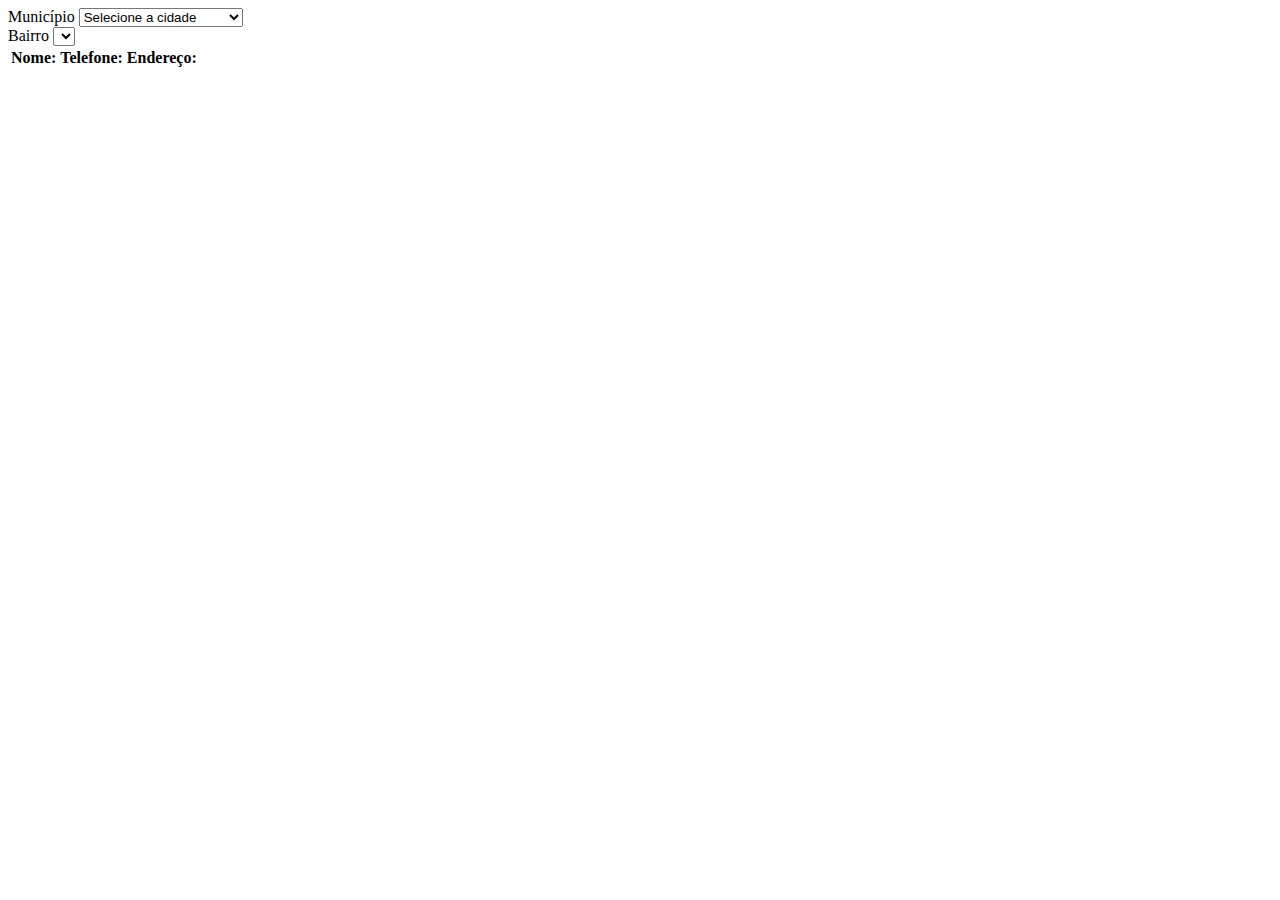
<file: html-css-js/criando-elementos/index.html.html>
<!DOCTYPE html>
<html lang="pt-br">
<head>
    <meta charset="UTF-8">
    <meta name="viewport" content="width=device-width, initial-scale=1.0">
    <title>Document</title>
    <link rel="stylesheet" href="style.css">
</head>
<body>

    <div class="div-label-horizontal">
        <div class="div-grid-municipio">
            <div class="div-label-municipio">
                <label for="municipio">Município</label>
                <select id="municipio" onchange="buscaBairros(this.value)">
                    <option value="">Selecione a cidade</option>
                    <option value="Fpolis">Florianópolis</option>
                    <option value="SJ">São José</option>
                    <option value="Sao P Alcantara">São Pedro de Alcântara</option>
                 </select>
            </div>

             <div class="div-row-municipio">
                 <div class="div-label-municipio">
                         <label for="bairros">Bairro</label>
                         <select id="bairros" onchange="buscaEnderecos(this.value)"></select>
                 </div>
             </div>
             
                <table>
                    <thead>
                        <tr>
                            <th>Nome: </th>
                            <th>Telefone: </th>
                            <th>Endereço: </th>
                        </tr>
                    </thead>
                    <tbody>
                        <tr>
                            <td id="enderecos"></td>
                        </tr>
                    </tbody>
                </table>
                <!-- <p id="enderecos">
                    ...
                </p> -->
             
        </div>
    </div>


    <script>

function buscaBairros(e){
    document.querySelector("#bairros").innerHTML = '';
    let cidade_select = document.querySelector("#bairros");

    let num_cidades = lista_cidades.cidades.length;
    let j_index = -1;

    // aqui eu pego o index da cidade dentro do lista
    for (let x = 0; x < num_cidades; x++) {
        if (lista_cidades.cidades[x].sigla == e) {
            j_index = x;
        }
    }

    if (j_index != -1){
    
        // aqui eu percorro todas as cidades e crio os OPTIONS
        lista_cidades.cidades[j_index].bairros.forEach(function(cidade){
            let cid_opts = document.createElement('option');
            cid_opts.setAttribute('value',cidade)
            cid_opts.innerHTML = cidade;
            cidade_select.appendChild(cid_opts);
        });
    } else {
        document.querySelector("#bairros").innerHTML = '';
    }
}

function buscaEnderecos(e) {
  document.querySelector('#enderecos').innerHTML = '';
  let infos_bairro = document.querySelector('#enderecos');

  let num_bairros = lista_enderecos.bairro.length;
  let b_index = -1;

  for (let x = 0; x < num_bairros; x++) {
    if (lista_enderecos.bairro[x].nome === e) {
      b_index = x;
      break;
    }
  }

  if (b_index !== -1) {
    let bairro = lista_enderecos.bairro[b_index];

    let row = document.createElement('tr');

    let nome_td = document.createElement('td');
    nome_td.textContent = bairro.nome;
    row.appendChild(nome_td);

    let telefone_td = document.createElement('td');
    telefone_td.textContent = bairro.telefone;
    row.appendChild(telefone_td);

    let endereco_td = document.createElement('td');
    endereco_td.textContent = bairro.logradouro;
    row.appendChild(endereco_td);

    infos_bairro.appendChild(row);
  } else {
    document.querySelector('#enderecos').innerHTML = '';
  }
}


// function buscaEnderecos(e){
//     document.querySelector('#enderecos').innerHTML='';
//     let infos_bairro = document.querySelector('#enderecos');

//     let num_bairros = lista_enderecos.bairro.length;
//     let b_index = -1;

//     for(let x = 0; x < num_bairros; x++) {
//         if (lista_enderecos.bairro[x].nome === e) {
//             b_index = x;
//             break;
//         }
//     }

    // if (b_index !== -1) {
    //     let bairro = lista_enderecos.bairro[b_index];
    //     let nome_paragrafo = document.createElement('td');
    //     let telefone_paragrafo = document.createElement('td');
    //     nome_paragrafo.textContent = `${bairro.nome}`;
    //     telefone_paragrafo.textContent = `${bairro.telefone}`;
    //     infos_bairro.appendChild(nome_paragrafo);
    //     infos_bairro.appendChild(telefone_paragrafo);
      
    // } else {
    //     document.querySelector('#enderecos').innerHTML = '';
    // }

   

//}

        let lista_cidades = {
            "cidades": [
                {
                    "sigla":"Fpolis",
                    "nome": "Florianópolis",
                    "bairros": [
                        "Ponta das Canas",
                        "Abraão",
                        "Agronômica",
                        "Armação do Pântano do Sul",
                        "Balneario Estreito"   
                    ]
                },
                {
                    "sigla":"SJ",
                    "nome": "São José",
                    "bairros": [
                        "Nossa Senhora do Rosário",
                        "Praia Comprida"
                    ]
                },
                {
                    "sigla":"Sao P Alcantara",
                    "nome": "São Pedro de Alcântara",
                    "bairros": [
                        "Colônia Satana"
                    ]
                }
            ]
        };

        let lista_enderecos = {
            "bairro": [
                {
                    "nome": "Ponta das Canas",
                    "unidade": "Centro de Saúde Ponta das Canas",
                    "telefone": "3284 1337/3284 2257",
                    "logradouro": "Rua Alcides Bonateli, 342"
                },
                {
                    "nome": "Abraão",
                    "unidade": "Unidade Abraão",
                    "telefone": "Telefone Abraão",
                    "logradouro": "Endereço Abraão"
                },
                {
                    "nome": "Agronômica",
                    "unidade": "Unidade Agronômica",
                    "telefone": "Telefone Agronômica",
                    "logradouro": "Endereço Agronômica"
                }
            ]
        };

    </script>
</body>
</html>
</file>
<file: CSS-Flexbox-e-layouts-responsivos/css/estilos.css>
*,
*::before,
*::after {
    --azul-escuro: #154580;
    --azul-medio: #3970BE;
    --azul-claro: #E5F1FF;
    --cinza-texto: #444444;
    --cinza-claro: #ECECEC;
    box-sizing: border-box;
}
*{
    margin: 0;
    padding: 0;
    box-sizing: border-box;
}
body {
    font-family: Roboto, Arial, Helvetica, sans-serif;
    background-color: var(--azul-claro);
    position: relative;
    width: 100%;
    height: 100vh;
    overflow: auto;
    font-size: 14px;
    color: white;
    box-sizing: border-box;
    text-align: center;
}

/* CABEÇALHO */

.cabecalho__container {
    background-color: white;
    height: 80px;
    width: 100%;
    padding: 0 25px;
    
}

.logo__item {
    background-image: url(../img/cabecalho/Logo.png);
    background-repeat: no-repeat;
    padding: 15px 65px;
    cursor: pointer;
}

.pesquisar__input {
    width: 260px;
    height: 32px;
    border: 1px solid rgb(211, 211, 211);
    font-size: 16px;
    padding: 3px 8px;
    border: 1px solid rgb(211, 211, 211);
}

.pesquisar__label {
    background-image: url(../img/cabecalho/search.png);
    background-repeat: no-repeat;
    background-position: center;
    border: 1px solid rgb(211, 211, 211);
    background-color: #F9F9F9;
    border-left: none;
    padding: 8px 18px 5px;
    cursor: pointer;
}

.cabecalho__audio {
    background-image: url(../img/cabecalho/mic.png);
    padding: 20px;
    display: none;
}

.cabecalho__videos {
    background-image: url(../img/cabecalho/video_call.png);
    background-repeat: no-repeat;
    background-position: center;
    padding: 20px;
}

.cabecalho__apps {
    background-image: url(../img/cabecalho/apps.png);
    background-repeat: no-repeat;
    background-position: center;
    padding: 13px 30px 13px 13px;
}

.cabecalho__notificacoes {
    background-image: url(../img/cabecalho/notifications.png);
    background-repeat: no-repeat;
    background-position: center;
    padding: 13px 30px 13px 13px;
}

.cabecalho__avatar {
    background-image: url(../img/cabecalho/Avatar.png);
    background-repeat: no-repeat;
    background-position: center;
    padding: 13px 30px 13px 13px;
}

/* MENU LATERAL */

.menu__container {
    background-color: var(--azul-escuro);
    font-size: 14px;
}

.menu__itens:hover {
    background-color: var(--azul-medio);
    transition: .5s;
}

.icone__inicio::before {
    content: url(../img/menu/home.png);
}

.icone__explorar::before {
    content: url(../img/menu/explore.png);
}

.icone__shorts::before {
    content: url(../img/menu/shorts.png);
}

.icone__inscricoes::before {
    content: url(../img/menu/subscriptions.png);
}

.icone__biblioteca::before {
    content: url(../img/menu/video_library.png);
}

.icone__historico::before {
    content: url(../img/menu/history.png);
}

.icone__relogio::before {
    content: url(../img/menu/history_toggle_off.png);
}

.icone__like::before {
    content: url(../img/menu/thumb_up_alt.png);
}

.icone__alura::before {
    content: url(../img/menu/Avatar_Alura.png);
}

.icone__gaveta::before {
    content: url(../img/menu/Avatar_Gaveta.png);
}

.icone__ballerini::before {
    content: url(../img/menu/Avatar_Rafa.png);
}

.icone__iamarino::before {
    content: url(../img/menu/Avatar_Atila.png);
}

.icone__souto::before {
    content: url(../img/menu/Avatar_Souto.png);
}

.icone__nerd::before {
    content: url(../img/menu/Avatar_Jovem_Nerd.png);
}

.icone__deschamps::before {
    content: url(../img/menu/Avatar_Deschamps.png);
}

.icone__mostrar::before {
    content: url(../img/menu/keyboard_arrow_down.png);
}

.icone__videos::before {
    content: url(../img/menu/videos.png);
}

.icone__filmes::before {
    content: url(../img/menu/filmes.png);
}

.icone__jogos::before {
    content: url(../img/menu/jogos.png);
}

/* SECAO SUPERIOR */

.superior__secao__container {
    height: 63px;
    color: white;
    font-size: 16px;
    background-color: var(--azul-claro);
    padding: 0 20px;
    position: fixed;
    top: 80px;
    right: 0;
    left: 0;
}

.superior__item {
    color: var(--cinza-texto);
    font-size: 16px;
    background-color: white;
    border-radius: 20px;
    padding: 8px 20px;
    cursor: pointer;
}

.superior__item:hover {
    color: white;
    background-color: var(--azul-escuro);
    transition: .5s;
}

/* SEÇÃO VÍDEOS */

.videos__container {
    color: black;
    padding: 153px 20px 10px 20px;
}

.videos__item:hover {
    transform: scale(1.3);
    background-color: var(--azul-claro);
    z-index: 2;
    transition: .5s;
}

.descricao-video h3 {
    font-weight: 700;
    color: #444444;
}

.descricao-video p {
    font-size: 14px;
    color: #444444;
}

/* RODAPÉ */

.rodape__container {
    width: 100%;
    height: 875px;
    color: var(--cinza-texto);
    line-height: 1.5;
    font-size: 16px;
    background-color: white;
}

.rodape__titulo {
    color: var(--azul-medio);
    font-weight: bold;
    padding: 10px 0 20px 0;
}

@media(min-width: 834px) {

    body {
        height: 100vh;
    }

    /* ESTILOS DO MENU LATERAL */

    .menu__container {
        font-size: 16px;
    }

    .menu__lista {
        padding-top: 15px;
    }

    .menu__lista li {
        width: 100%;
    }

    /* ESTILOS DA SECAO SUPERIOR */

    .superior__secao__container {
        border-top: var(--azul-medio) 1px solid;
        border-bottom: var(--azul-medio) 1px solid;
        width: auto;
        left: 82px;
    }

    /*ESTILOS SEÇÃO VÍDEOS */

    .videos__container {
        padding-left: 90px;
        padding-right: 17px;
    }

    .videos__item:hover {
        transform: scale(1.3);
    }

    /* ESTILOS RODAPÉ */

    .rodape__container {
        height: 420px;
        padding-left: 74px;
    }

}

@media(min-width: 1440px) {

    /* SEÇÃO SUPERIOR */

    .superior__secao__container {
        left: 247px;
    }

    /* ESTILOS DO MENU LATERAL */

    .menu__lista {
        border-bottom: 1.5px solid var(--azul-medio);
    }

    /* ESTILOS VIDEOS */

    .videos__container {
        padding-right: 10px;
        padding-left: 248px;
    }

    /* ESTILOS RODAPÉ */

    .rodape__container {
        padding-left: 240px;
        height: 225px;
    }

}
</file>
<file: CSS-Flexbox-e-layouts-responsivos/flexbox.css>
/*Cabeçalho*/
.cabecalho__container{
    display: flex;
    justify-content: space-between;
    align-items: center;
    position: fixed; /*cabeçalho fixo*/
    top: 0; /*coordenada do cabeçalho fixo*/
}

.cabecalho__pesquisar__item{
    display: none;
}

/* Seção superior */

.superior__secao__container{
    display: flex;
    align-items: center;
    white-space: nowrap; /*Como a propriedade nowrap do flexbox não serve para formatar texto, o correto é usar white-space*/
    overflow: scroll; /*Criar barra de rolagem*/
    gap: 15px; /*Espaçamento entre itens, sem incluir nas extremidades*/
    
}

/* Seção lateral */
.menu__container{
    position: fixed;
    bottom: 0;
    height: 74px;
    width: 100%;
}

.menu__lista{
    display: flex;
    justify-content: space-around;
    height: 100%;   
    align-items: center;
}
/* Funciona como a propriedade align-items: center do .menu__lista, porém a forma abaixo seria para aplicar individualmente em cada item. */

/* .menu__lista li{
    align-self: center;
} */

.menu__lista:nth-child(2), /*todas as <ul> do menu lateral têm a mesma class, para não criar classes novas, usamo o nth-child.*/
.menu__lista:nth-child(3),
.menu__lista:nth-child(4){
    display: none;
}

.menu__itens{
    display: flex;
    flex-direction: column;
    gap: 5px;
}

/*Videos*/

.videos__container{
    display: flex;
    flex-wrap: wrap;
    gap: 10px; 
    
}
.videos__item{
    height: 303px;
    width: 280px;
    flex-grow: 1; /*Para ir crescendo cfe o tamanho da tela, sem deixar espaços em brancos*/
}


/*Rodapé*/
.rodape__container{
    display: flex;
    /* flex-direction: column;
    flex-wrap: wrap; */
    flex-flow: column wrap;
    
}


/*Configurações para tablets*/

@media (min-width: 834px){ /*Configurações só são ativadas com telas acima de 834px*/
    
    .cabecalho__pesquisar__item{
        display: block;
    }
    .rodape__container{
        justify-content: space-between;
    }
    .menu__container{
        /* position: fixed; */
        left: 0;
        height: auto;
        width: 74px;
        top: 80px; /*para não pegar no cabeçalho*/
    }
    .menu__lista{
        display: flex;
        flex-direction: column;
        justify-content: flex-start;
        gap: 33px;
        padding-top: 15px;
        
    }


}

/* menu para desktop */
@media (min-width: 1440px){

    .menu__container{
        width: 239px;
        overflow: scroll;
    }
    
    .menu__lista:nth-child(2),
    .menu__lista:nth-child(3),
    .menu__lista:nth-child(4){
        display: flex;
    }

    .menu__lista{
        height: auto; 
        padding: 20px 17px 20px 15px;
        gap: 15px;
    
    }
    .menu__itens{
        flex-direction: row;
        gap: 15px;
        align-items: center;
        
    }
    .menu__lista:nth-child(3){
        flex-direction: column-reverse;
    } 
    /* .jogos{
        order: 3;
    }
    .filmes{
        order: 2;
    }
    .premium{
        order: 1;
    }
    .maispagina{
        order: 4;
    } 
    Leitores de tela não leem as atribuções do order, não é algo tão bom de utilizar*/
    

}
</file>
<file: css-sass/styles/style.css>
body {
  margin: 0;
  padding: 0;
}

.container {
  height: 100vh;
  display: flex;
}
.container .esquerdo {
  width: 50%;
  background-color: #513252;
}
.container .esquerdo .texto {
  margin-top: 40%;
  text-align: center;
  font-size: 150px;
  color: #CA4E79;
}
.container .direito {
  width: 50%;
  background-color: #CA4E79;
}
.container .direito .texto {
  margin-top: 40%;
  text-align: center;
  font-size: 150px;
  color: #513252;
}/*# sourceMappingURL=style.css.map */
</file>
<file: CSS/Light_Dark_Card/style.css>
body {
    font-family: 'Lucida Sans', 'Lucida Sans Regular', 'Lucida Grande', 'Lucida Sans Unicode', Geneva, Verdana, sans-serif;
    width: 10rem;
}
/* GENERAL */

.credit {
  position: fixed;
  right: 2rem;
  bottom: 2rem;
  color: white;
}

.credit a {
  color: inherit;
}

/* Main Circle */
.main-circle {
  width: 40rem;
  height: 40rem;
  border-radius: 100%;
  background: linear-gradient(40deg, #FF0080,#FF8C00 70%);
  position: absolute;
  z-index: 1;
  left: 50%;
  -webkit-transform: translate(-50%, -70%);
  -ms-transform: translate(-50%, -70%);
  transform: translate(-50%, -70%)
}

/* Phone */
.phone {
  position: relative;
  z-index: 2;
  width: 18rem;
  height: 17rem;
  background-color: inherit;
  -webkit-box-shadow: 0 4px 35px rgba(0,0,0,.1);
  box-shadow: 0 4px 35px rgba(0,0,0,.1);
  border-radius: 40px;
  display: -webkit-box;
  display: -ms-flexbox;
  display: flex;
  -webkit-box-orient: vertical;
  -webkit-box-direction: normal;
  -ms-flex-direction: column;
  flex-direction: column;
}



/* Top */
.menu {
/*   background-color: blue; */
  font-size: 80%;
  opacity: .4;
  padding: .8rem 1.8rem;
  display: flex;
  -webkit-box-pack: justify;
  -ms-flex-pack: justify;
  justify-content: space-between;
  -webkit-box-align: center;
  -ms-flex-align: center;
  align-items: center;
}

.icons {
  display: flex;
  margin-top: .5rem;
}

.battery {
  width: .85rem;
  height: .45rem;
  background-color: black;
}

.network {
  width: 0;
  height: 0;
  border-style: solid;
  border-width: 0 6.8px 7.2px 6.8px;
  border-color: transparent transparent black transparent;
  -webkit-transform: rotate(135deg);
  -ms-transform: rotate(135deg);
  transform: rotate(135deg);
  margin: .12rem .5rem;
}

/* Middle */
.content {
  display: flex;
  -webkit-box-orient: vertical;
  -webkit-box-direction: normal;
  -ms-flex-direction: column;
  flex-direction: column;
  margin: auto;
  text-align: center;
  width: 70%;
  -webkit-transform: translateY(5%);
  -ms-transform: translateY(5%);
  transform: translateY(5%);
}

.circle {
  position: relative;
  border-radius: 100%;
  width: 8rem;
  height: 8rem;
  background: linear-gradient(40deg, #FF0080,#FF8C00 70%);
  margin: auto;
}

.crescent {
  position: absolute;
  border-radius: 100%;
  right: 0;
  width: 6rem;
  height: 6rem;
  background: white;
  -webkit-transform: scale(0);
  -ms-transform: scale(0);
  transform: scale(0);
  -webkit-transform-origin: top right;
  -ms-transform-origin: top right;
  transform-origin: top right;
  transition: transform .6s cubic-bezier(0.645, 0.045, 0.355, 1);
  transition: transform .6s cubic-bezier(0.645, 0.045, 0.355, 1), -webkit-transform .6s cubic-bezier(0.645, 0.045, 0.355, 1);
}

label, .toggle {
  height: 2.8rem;
  border-radius: 100px;
}

label {
  width: 100%;
  background-color: rgba(0,0,0,.1);
  border-radius: 100px;
  position: relative;
  margin: 1.8rem 0 4rem 0;
  cursor: pointer;
}

.toggle {
  position: absolute;
  width: 50%;
  background-color: #fff;
  -webkit-box-shadow: 0 2px 15px rgba(0,0,0,.15);
  box-shadow: 0 2px 15px rgba(0,0,0,.15);
  -webkit-transition: -webkit-transform .3s cubic-bezier(0.25, 0.46, 0.45, 0.94);
  transition: -webkit-transform .3s cubic-bezier(0.25, 0.46, 0.45, 0.94);
  transition: transform .3s cubic-bezier(0.25, 0.46, 0.45, 0.94);
  transition: transform .3s cubic-bezier(0.25, 0.46, 0.45, 0.94), -webkit-transform .3s cubic-bezier(0.25, 0.46, 0.45, 0.94);
}

.names {
  font-size: 90%;
  font-weight: bolder;
  color: black;
  width: 65%;
  margin-left: 17.5%;
  position: absolute;
  display: -webkit-box;
  display: -ms-flexbox;
  display: flex;
  -webkit-box-pack: justify;
  -ms-flex-pack: justify;
  justify-content: space-between;
  -webkit-user-select: none;
  -moz-user-select: none;
  -ms-user-select: none;
  user-select: none;
}

.dark {
  opacity: .5;
}

.mark {
  border-radius: 100px;
  background-color: black;
}

.time {
  color: black;
}
/* -------- Switch Styles ------------*/
[type="checkbox"] {
  display: none;
}
/* Toggle */
[type="checkbox"]:checked + .app .toggle {
  -webkit-transform: translateX(100%);
  -ms-transform: translateX(100%);
  transform: translateX(100%);
  background-color: #34323D;
}

[type="checkbox"]:checked + .app .dark {
  opacity: 1;
  color: white;
}

[type="checkbox"]:checked + .app .light {
  opacity: 1;
  color: white;
}
/* App */
[type="checkbox"]:checked + .app .body {
  background-color: #26242E;
  color: white;
}
/* Circle */
[type="checkbox"]:checked + .app .crescent {
  -webkit-transform: scale(1);
  -ms-transform: scale(1);
  transform: scale(1);
  background: #26242E;
}

[type="checkbox"]:checked + .app .circle {
  background: linear-gradient(40deg, #8983F7, #A3DAFB 70%);
}

[type="checkbox"]:checked + .app .main-circle {
  background: linear-gradient(40deg, #8983F7, #A3DAFB 70%);
}

[type="checkbox"]:checked + .time {
  color: white;
}

[type="checkbox"]:checked + .app .body .phone .menu .time {
  color: white;
}

[type="checkbox"]:checked + .app .body .phone .menu .icons .network {
  border-color: transparent transparent white transparent;
}

[type="checkbox"]:checked + .app .body .phone .menu .icons .battery {
  background-color: white;
}

[type="checkbox"]:checked + .app .body {
  border-radius: 40px;
  ;
}

.menu {
/*   background-color: blue; */
  font-size: 80%;
  opacity: .4;
  padding: .8rem 1.8rem;
  display: -webkit-box;
  display: -ms-flexbox;
  display: flex;
  -webkit-box-pack: justify;
  -ms-flex-pack: justify;
  justify-content: space-between;
  -webkit-box-align: center;
  -ms-flex-align: center;
  align-items: center;
}
</file>
<file: css-praticas/style.css>
@import url(https://fonts.googleapis.com/css?family=Open+Sans:700,300);

*{
    margin: 0px;
    padding: 0px;
    box-sizing: border-box;
  
}

body{
  font-family: 'Open Sans', Helvetica;
  background-image: linear-gradient(to right, #4556a8, #4a98bc) ;
  min-height: 100vh;
  display: flex;
  align-items: center;
  justify-content: center;

}
.container{
    display: flex;
    flex-direction: column;
    align-items: center;
    justify-content: center;
}
.txt{
    color: #FFF;
    text-transform: uppercase;
}
.txt1::before{
    content: '';
    height: calc(100px * 0.15);
    width: calc(100px * 0.85);
    background-color: white;
    position: absolute;
    border-radius: 25%;

}
.txt::after{
    background-color: #ffffff;
    content: '';
    height: calc(100px * 0.20);
    width: calc(100px * 0.90);
    position: absolute;
    border-radius: 25%;
    transform: rotate(292deg) ;
}

.txt1::before{
    transform: rotate(90deg);
}




.txt2{
    font-size: 100px;
    
}
.txt3{
    font-size: 50px;
    
}

/* .cell.x::before,
.cell.x::after,
.board.x .cell:not(.x):not(.circle):hover::after,
.board.x .cell:not(.x):not(.circle):hover::before{ */
    /* o que vai ficar antes e depois são as perninhas do X */
    /* content: '';
    height: calc(100px * 0.15);
    width: calc(100px * 0.90);
    background-color: white;
    position: absolute;
} */
</file>
<file: html-css-js/criando-elementos/style.css>
.enderecos-grid{
    border: 1px solid;
    border-radius: 5px;
}
th{
    
}
</file>
